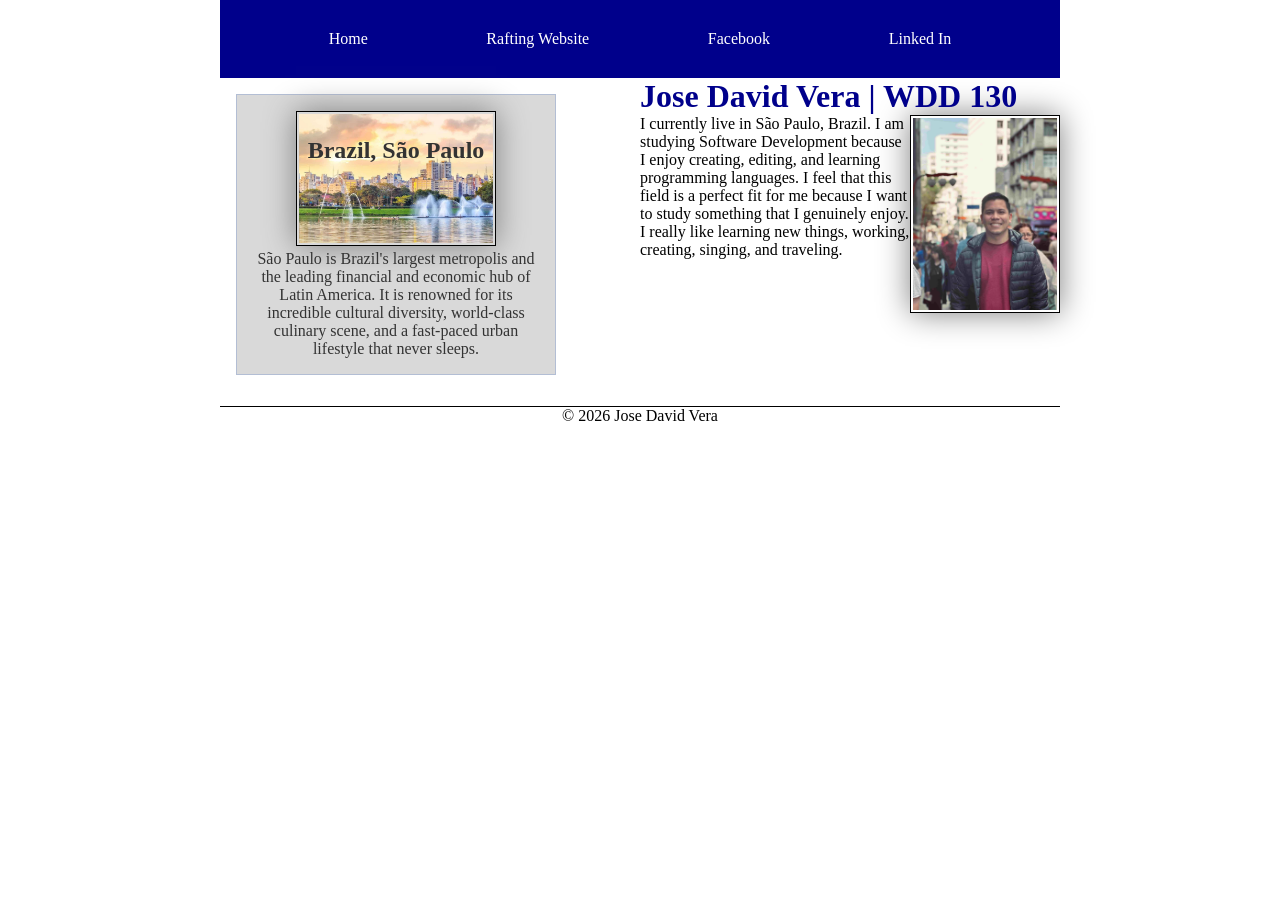
<file: index.html>
<!DOCTYPE html>
<html lang="en">

<head>
    <meta charset="UTF-8">
    <meta name="viewport" content="width=device-width, initial-scale=1.0">
    <title>Jose David Vera | WDD 130</title>
    <meta name="description"
      content="Sao Paulo is a great city, known for its rapid development and technological environment.">
    <meta name="author" content="Jose David Vera">
    <link rel="stylesheet" href="styles/styles.css">
</head>

<body>
    <header>
        <nav>
            <a href="#">Home</a>
            <a href="wwr/">Rafting Website</a>
            <a href="https://facebook.com">Facebook</a>
            <a href="https//linkedin.com">Linked In</a>

        </nav>
    </header>
    <div class="grid">
        <main>
            <h1>Jose David Vera | WDD 130</h1>
            <img src="images/profile.jpg" alt="A photo of myself in Chinatown" width="200">
            <p>I currently live in São Paulo, Brazil. I am studying Software Development because I
                enjoy
                creating, editing, and learning programming languages.
                I feel that this field is a perfect fit for me because I want to study something
                that I
                genuinely enjoy.

                I really like learning new things, working, creating, singing, and traveling.</p>


        </main>
        <aside class="box">
            <h2>Brazil, São Paulo</h2>
            <img src="images/sao-paulo.jpg" alt="A view of São Paulo's urban environment">
            <p>São Paulo is Brazil's largest metropolis and the leading financial and economic hub
                of
                Latin America.

                It is renowned for its incredible cultural diversity, world-class culinary scene,
                and a
                fast-paced urban lifestyle that never sleeps.</p>
        </aside>
    </div>
    <footer>
        <p>© 2026 Jose David Vera</p>
    </footer>

</body>

</html>
</file>
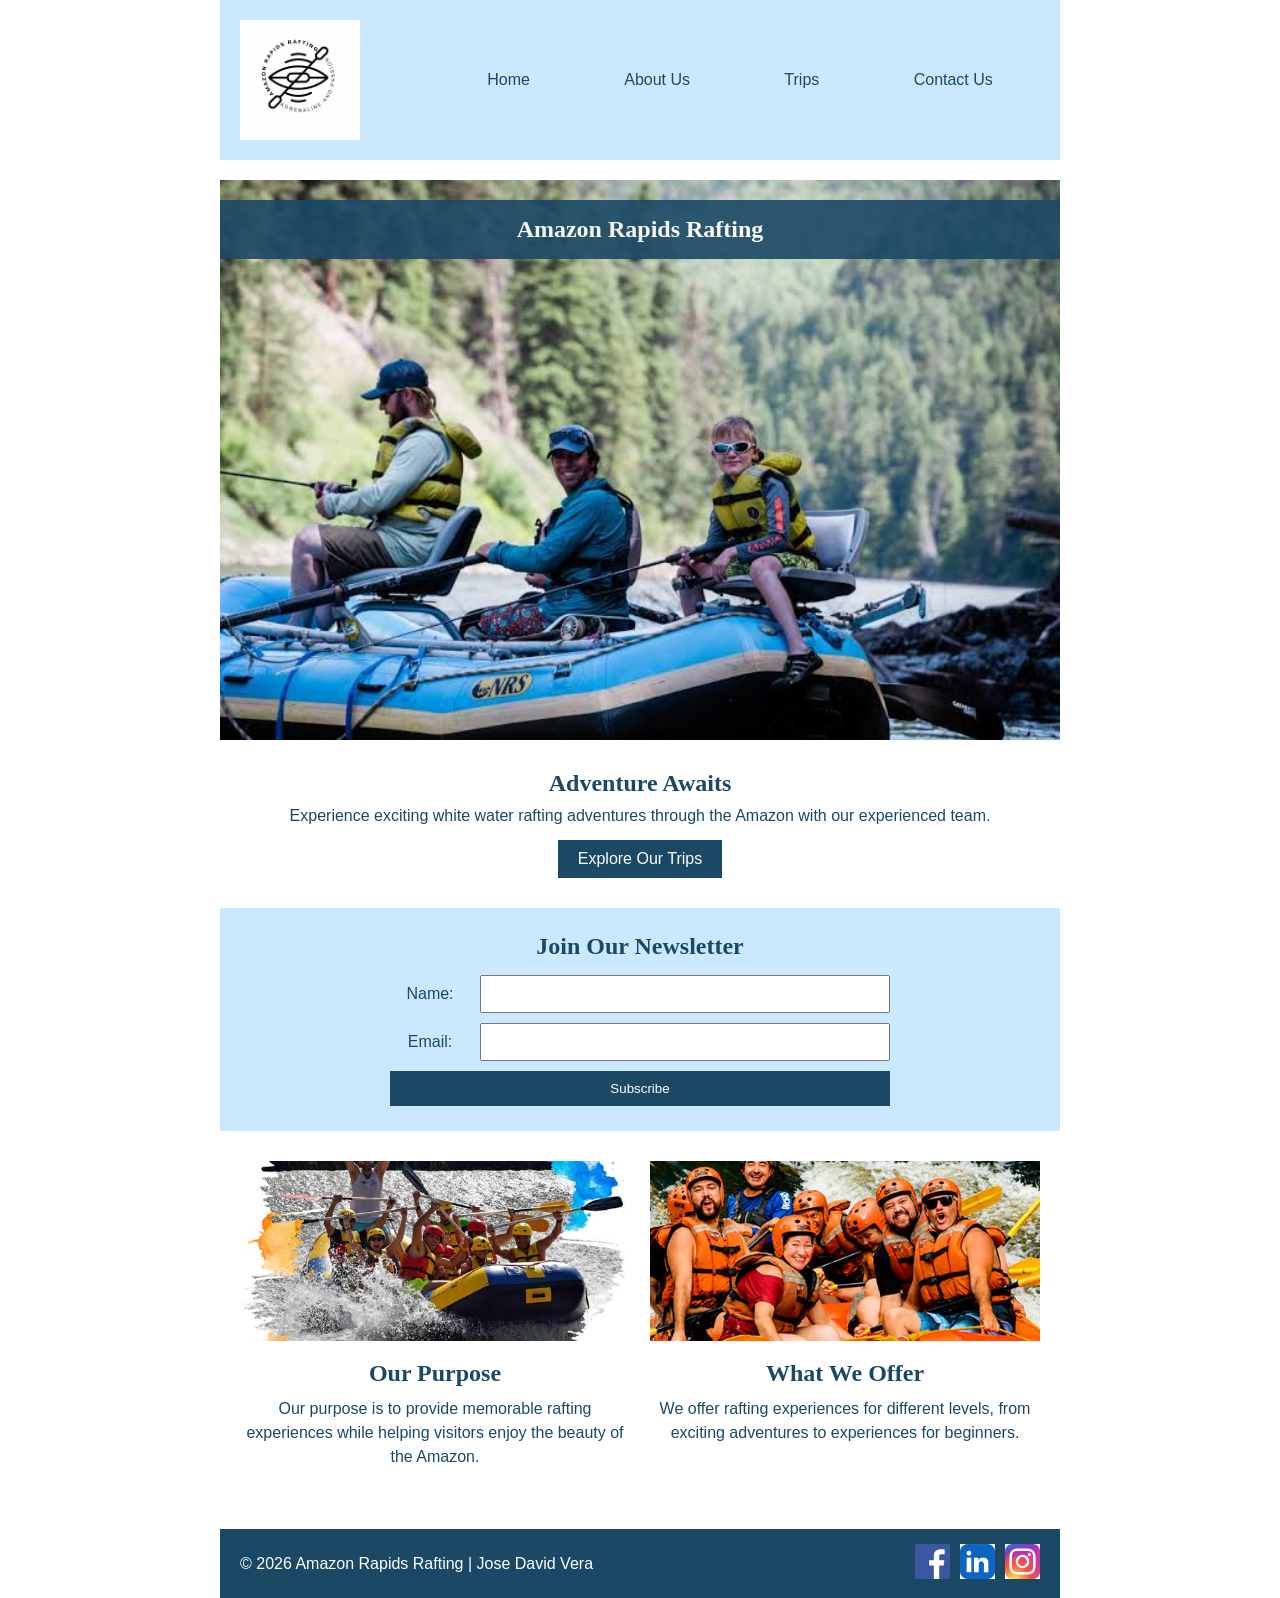
<file: wwr/index.html>
<!DOCTYPE html>
<html lang="en-US">

<head>
    <meta charset="UTF-8">
    <meta name="viewport" content="width=device-width, initial-scale=1.0">
    <meta name="description"
      content="Explore exciting white water rafting adventures with Amazon Rapids Rafting.">
    <meta name="author" content="Jose David Vera">
    <title>Home | Amazon Rapids Rafting</title>

    <link rel="stylesheet" href="styles/rafting.css">
</head>

<body>

    <header>
        <img src="images/logo_great.jpg" alt="Amazon Rapids Rafting logo">

        <nav>
            <a href="index.html">Home</a>
            <a href="about.html">About Us</a>
            <a href="trips.html">Trips</a>
            <a href="contact.html">Contact Us</a>
        </nav>
    </header>

    <main>

        <section class="hero">
            <!-- TODO: choose your main rafting image -->
            <img src="images/adventure.jpg" alt="White water rafting adventure">

            <h1>Amazon Rapids Rafting</h1>
        </section>

        <section class="home-intro">
            <h2>Adventure Awaits</h2>
            <p>
                Experience exciting white water rafting adventures
                through the Amazon with our experienced team.
            </p>

            <a href="trips.html">Explore Our Trips</a>
        </section>

        <section class="newsletter">
            <h2>Join Our Newsletter</h2>

            <form>
                <label for="name">Name:</label>
                <input type="text" id="name" name="name">

                <label for="email">Email:</label>
                <input type="email" id="email" name="email">

                <button type="submit">Subscribe</button>
            </form>
        </section>

        <section class="home-grid">

            <div>

                <img src="images/enjoying.jpg" alt="People enjoying a rafting adventure">

                <h2>Our Purpose</h2>
                <p>
                    Our purpose is to provide memorable rafting experiences
                    while helping visitors enjoy the beauty of the Amazon.
                </p>
            </div>

            <div>

                <img src="images/experience.jpg" alt="Rafting experience">

                <h2>What We Offer</h2>
                <p>
                    We offer rafting experiences for different levels,
                    from exciting adventures to experiences for beginners.
                </p>
            </div>

        </section>

    </main>

    <footer>
        <p>© 2026 Amazon Rapids Rafting | Jose David Vera</p>

        <div class="socialmedia">
            <a href="#">
                <img src="images/facebook.png" alt="Facebook">
            </a>

            <a href="#">
                <img src="images/linkedin.png" alt="LinkedIn">
            </a>

            <a href="#">
                <img src="images/instagram.jpg" alt="Instagram">
            </a>
        </div>
    </footer>

</body>

</html>
</file>
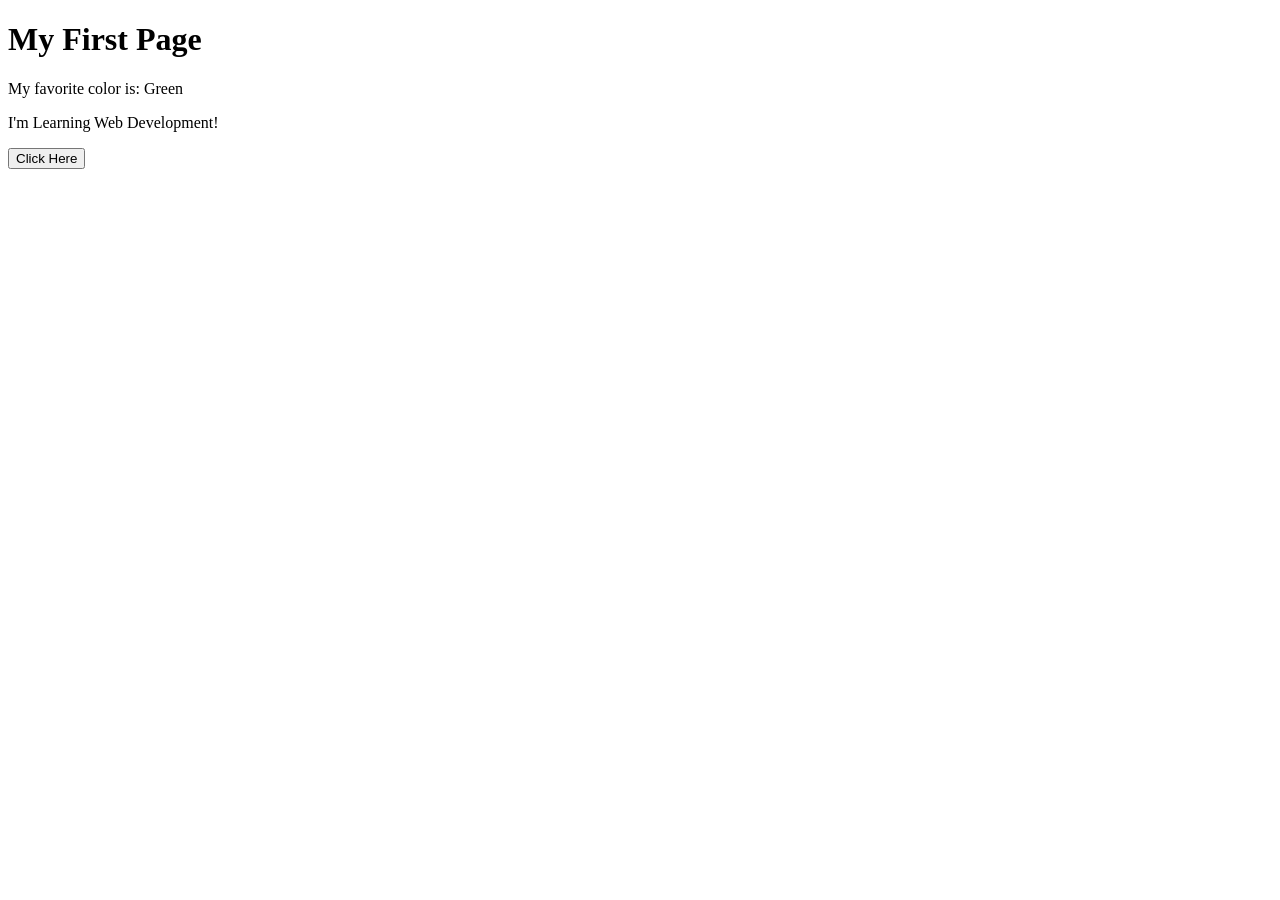
<file: week01/first-page.html>
<!DOCTYPE html>
<html lang="en">

<head>
    <meta charset="UTF-8">
    <meta name="viewport" content="width=device-width, initial-scale=1.0">
    <title>My First Page</title>
</head>

<body>
    <h1>My First Page</h1>
    <p>My favorite color is: Green</p>

    <p>I'm Learning Web Development! </p>

    <input type="button" value="Click Here" />

</body>

</html>
</file>
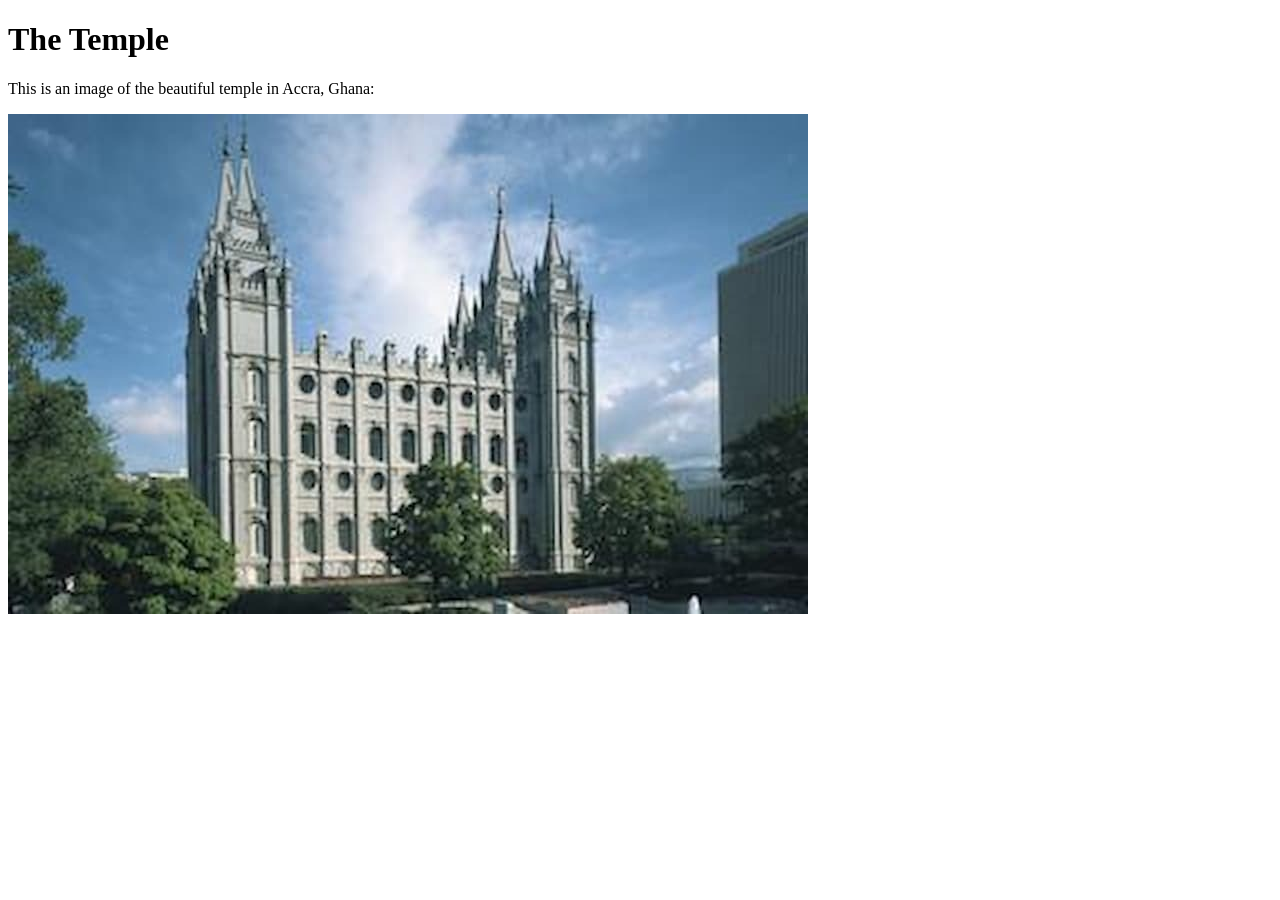
<file: week01/images.html>
<!DOCTYPE html>
<html lang="en">

<head>
    <meta charset="UTF-8">
    <meta name="viewport" content="width=device-width, initial-scale=1.0">
    <title>Temple Image</title>
</head>

<body>
    <h1>The Temple</h1>
    <p>This is an image of the beautiful temple in Accra, Ghana:</p>
    <img src="images/temple-small.jpeg" alt="The big temple of Salt Lake">

</body>

</html>
</file>
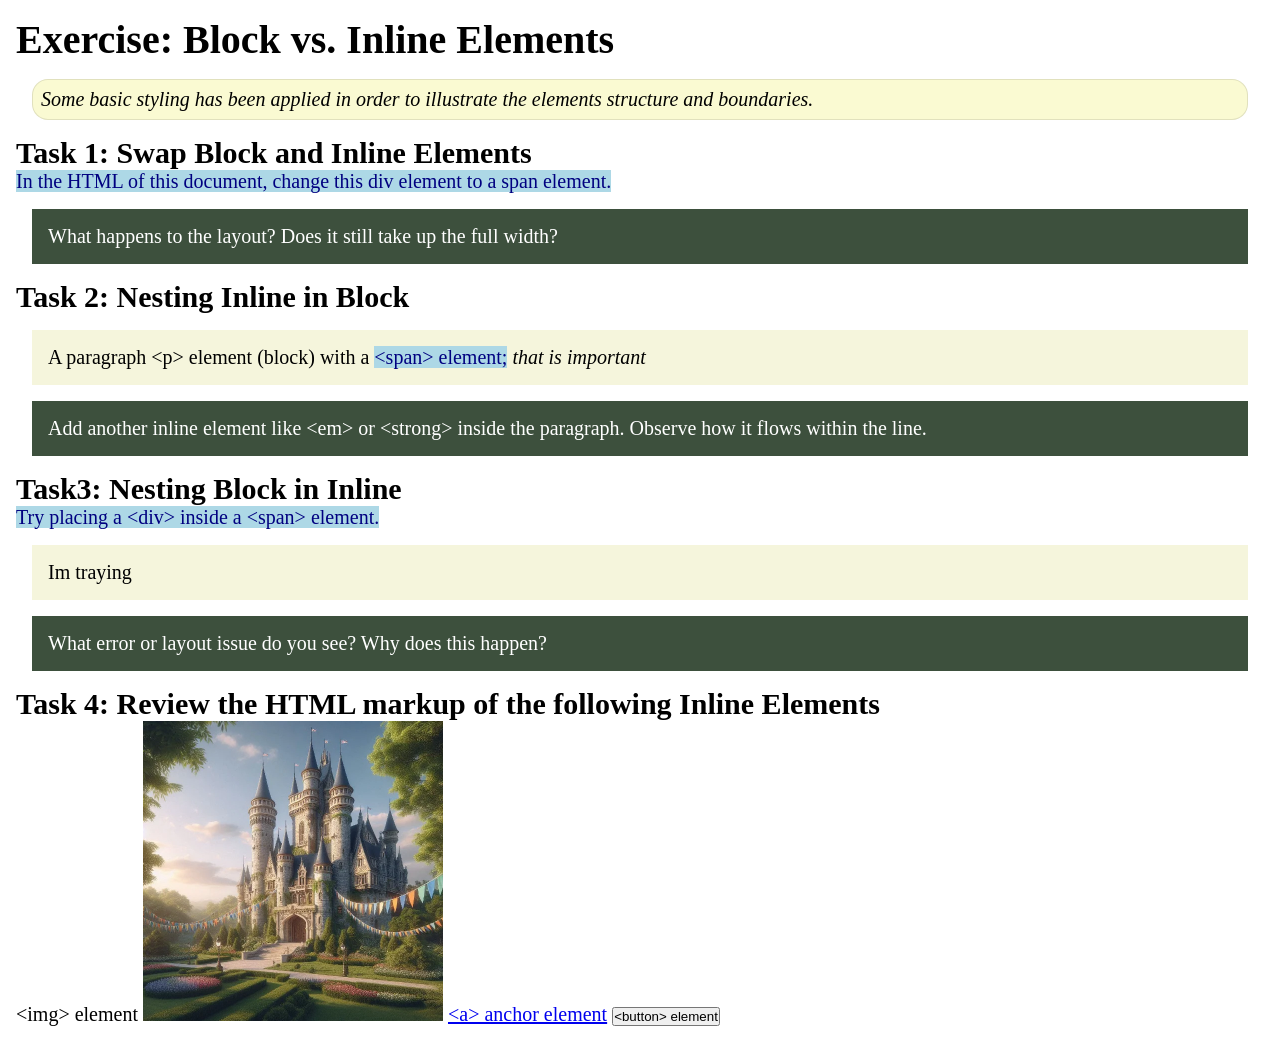
<file: week02/block-vs-inline.html>
<!DOCTYPE html>
<html lang="en">

<head>
    <meta charset="UTF-8">
    <meta name="viewport" content="width=device-width, initial-scale=1.0">
    <title>Exercise: Block vs. Inline Elements</title>
    <link rel="stylesheet" href="styles/block-vs-inline.css">
</head>

<body>
    <main>
        <h1>Exercise: Block vs. Inline Elements</h1>
        <p class="note">Some basic styling has been applied in order to illustrate the elements
            structure and
            boundaries.</p>

        <h2>Task 1: Swap Block and Inline Elements</h2>
        <span>In the HTML of this document, change this div element to a span element.</span>

        <p class="question">What happens to the layout? Does it still take up the full width?</p>

        <h2>Task 2: Nesting Inline in Block</h2>
        <p>A paragraph &lt;p&gt; element (block) with a <span>&lt;span&gt; element;</span> <em>that
                is important</em></p>
        <p class="question">Add another inline element like &lt;em&gt; or &lt;strong&gt; inside the
            paragraph. Observe
            how it flows within the line.</p>

        <h2>Task3: Nesting Block in Inline</h2>
        <span>Try placing a &lt;div&gt; inside a &lt;span&gt; element.</span>
        <div>Im traying</div>
        <p class="question">What error or layout issue do you see? Why does this happen?</p>


        <h2>Task 4: Review the HTML markup of the following Inline Elements</h2>
        &lt;img&gt; element
        <img src="images/castle.webp" alt="placeholder image (images are inline)" width="300"
          height="300">
        <a href="https://churchofjesuschrist.org">&lt;a&gt; anchor element</a>
        <button type="button">&lt;button&gt; element</button>
    </main>
</body>

</html>
</file>
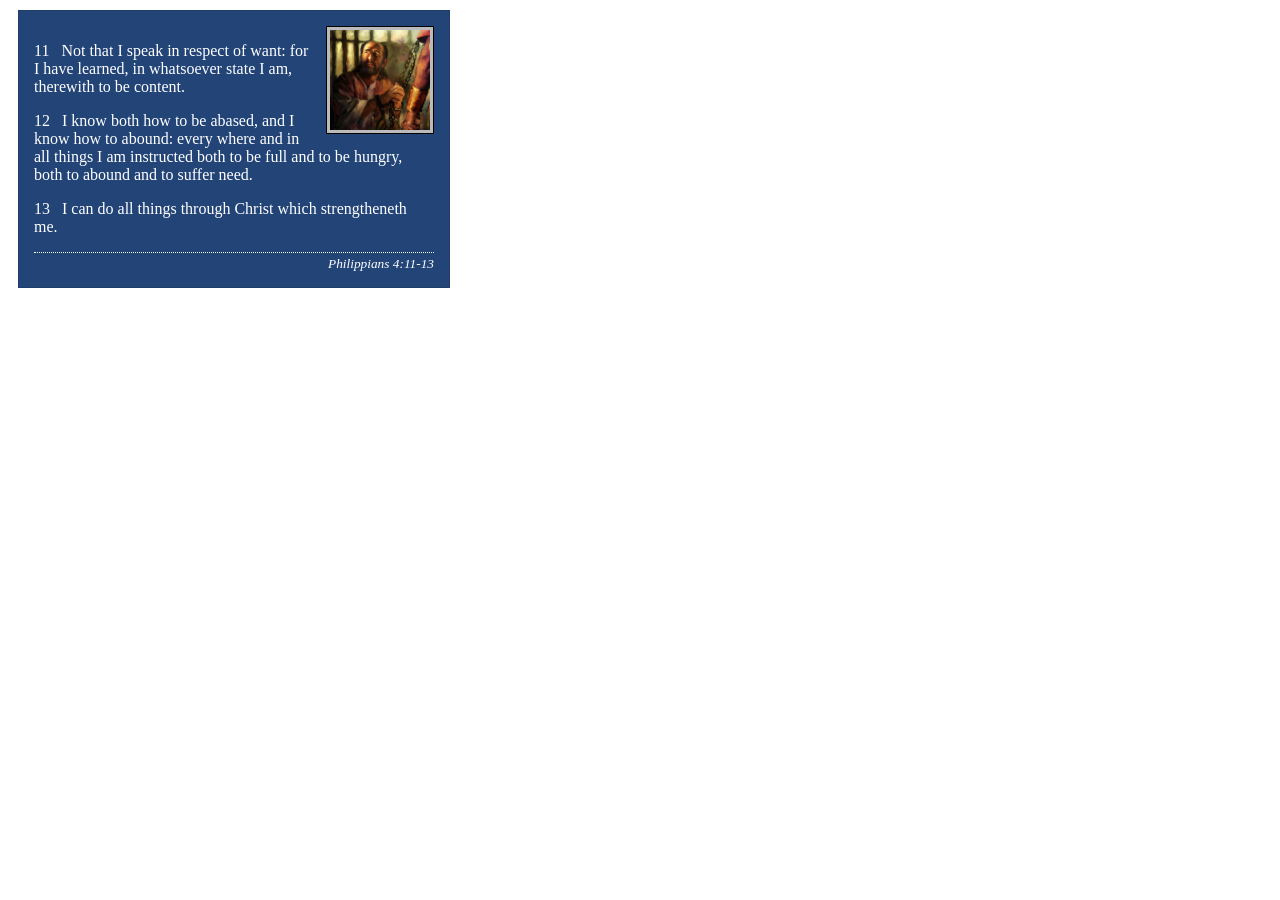
<file: week02/box-model-solution.html>
<!DOCTYPE html>
<html lang="en">
<head>
    <meta charset="UTF-8">
    <meta name="viewport" content="width=device-width, initial-scale=1.0">
    <title>Box Model Activity</title>
    <link rel="stylesheet" href="styles/box-model-solution.css">
</head>
<body>
    <main>
        <div class="callout">
            <img src="images/apostle-paul-imprisoned.webp" alt="Paul the Apostle - Imprisoned in Rome" width="200" height="200">
            <blockquote>
                <p>11 &nbsp; Not that I speak in respect of want: for I have learned, in whatsoever state I am, therewith to be content.</p>
                <p>12 &nbsp; I know both how to be abased, and I know how to abound: every where and in all things I am instructed both to be full and to be hungry, both to abound and to suffer need.</p>
                <p>13 &nbsp; I can do all things through Christ which strengtheneth me.</p>
            </blockquote>
            <cite>Philippians 4:11-13</cite>
        </div>
    </main>
</body>
</html>
</file>
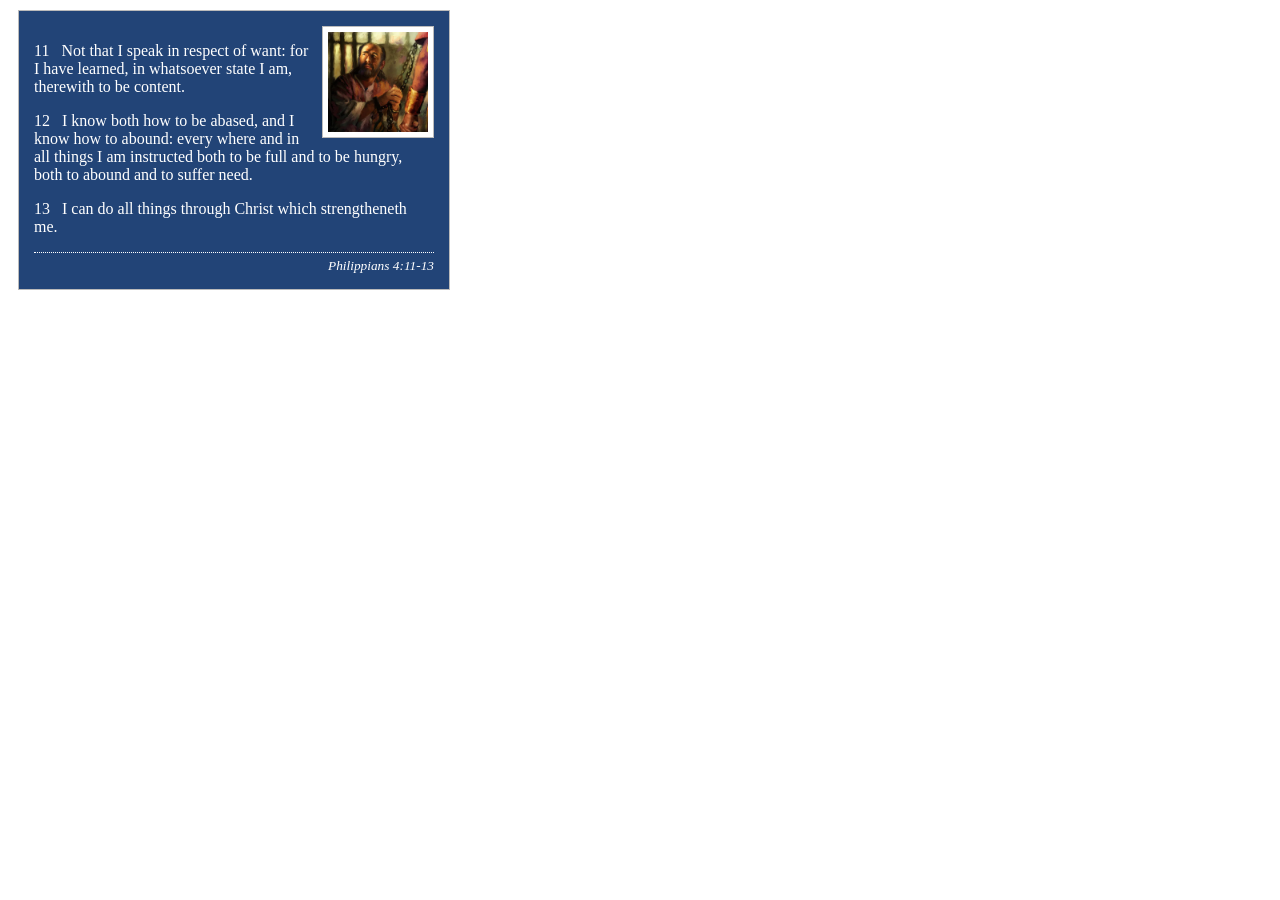
<file: week02/box-model.html>
<!DOCTYPE html>
<html lang="en">

<head>
    <meta charset="UTF-8">
    <meta name="viewport" content="width=device-width, initial-scale=1.0">
    <title>Box Model Activity</title>
    <link rel="stylesheet" href="styles/box-model.css">
</head>

<body>
    <main>
        <div class="callout">
            <img src="images/apostle-paul-imprisoned.webp"
              alt="Paul the Apostle - Imprisoned in Rome" width="200" height="200">
            <blockquote>
                <p>11 &nbsp; Not that I speak in respect of want: for I have learned, in whatsoever
                    state I am, therewith to be content.</p>
                <p>12 &nbsp; I know both how to be abased, and I know how to abound: every where and
                    in all things I am instructed both to be full and to be hungry, both to abound
                    and to suffer need.</p>
                <p>13 &nbsp; I can do all things through Christ which strengtheneth me.</p>
            </blockquote>
            <cite>Philippians 4:11-13</cite>
        </div>
    </main>
</body>

</html>
</file>
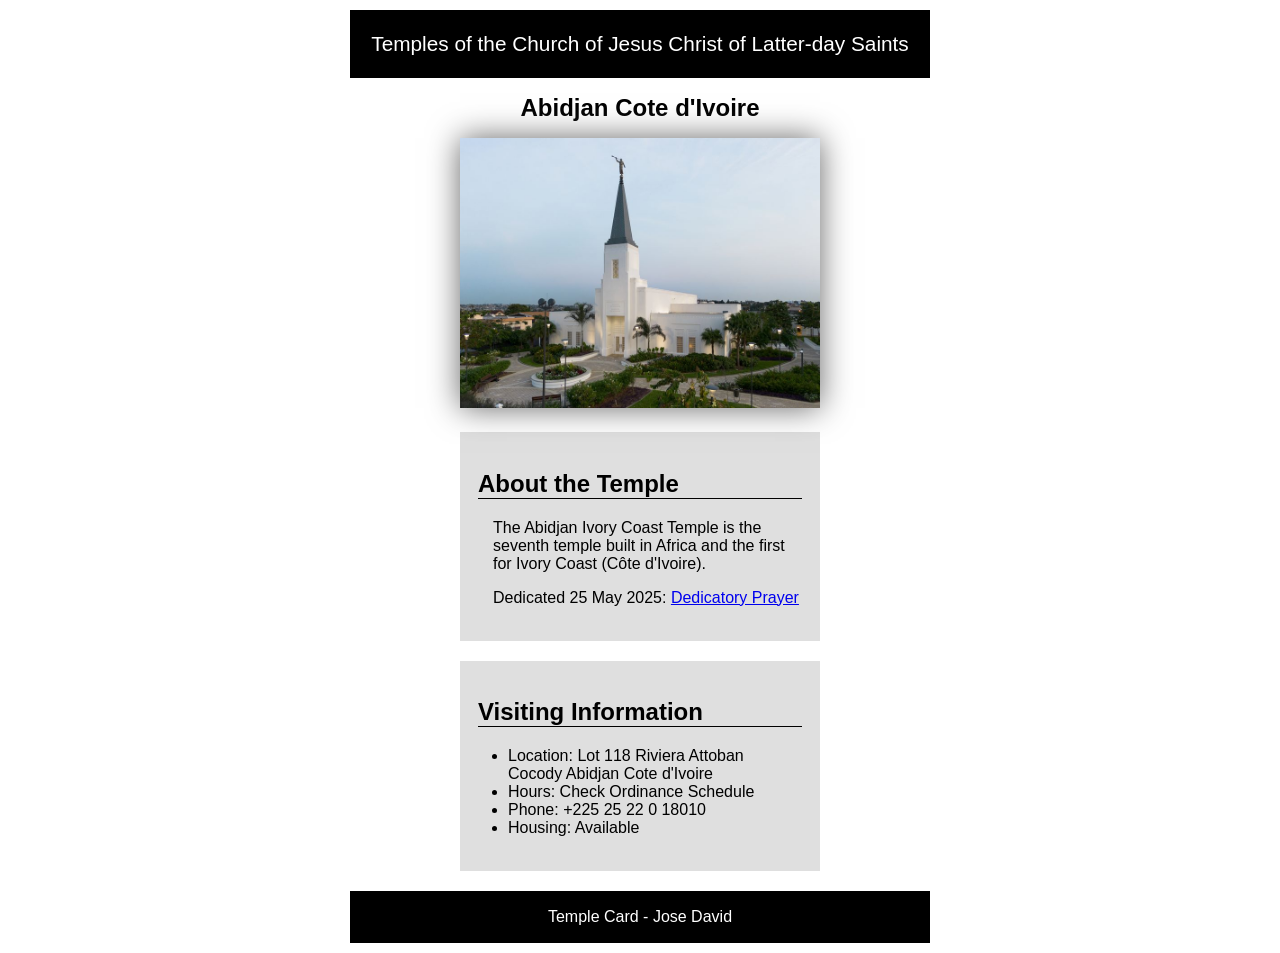
<file: week02/temple.html>
<!DOCTYPE html>
<html lang="en">

<head>
    <meta charset="UTF-8">
    <meta name="viewport" content="width=device-width, initial-scale=1.0">
    <title>Temple Card - Abidjan Cote d'Ivoire</title>
    <link rel="stylesheet" href="styles/temple.css">
</head>

<body>
    <header>
        <p>Temples of the Church of Jesus Christ of Latter-day Saints</p>
    </header>
    <main>
        <h1>Abidjan Cote d'Ivoire</h1>
        <picture>
            <img src="images/abidjan-ivory-coast.jpeg" alt="Abidjan Cote d'Ivoire Temple">
        </picture>
        <section>
            <h2>About the Temple</h2>
            <p>The Abidjan Ivory Coast Temple is the seventh temple built in Africa and the first
                for Ivory Coast (Côte
                d'Ivoire).</p>
            <p>Dedicated 25 May 2025: <a
                  href="https://www.churchofjesuschrist.org/temples/dedicatory-prayer/abidjan-ivory-coast-temple/2025-05-25?lang=eng"
                  target="_blank" rel="noopener noreferrer">Dedicatory Prayer</a></p>
        </section>
        <section>
            <h2>Visiting Information</h2>
            <ul>
                <li>Location: Lot 118 Riviera Attoban Cocody Abidjan Cote d'Ivoire</li>
                <li>Hours: Check Ordinance Schedule</li>
                <li>Phone: +225 25 22 0 18010</li>
                <li>Housing: Available</li>
            </ul>
        </section>
    </main>
    <footer>
        <p>Temple Card - Jose David</p>
    </footer>
</body>

</html>
</file>
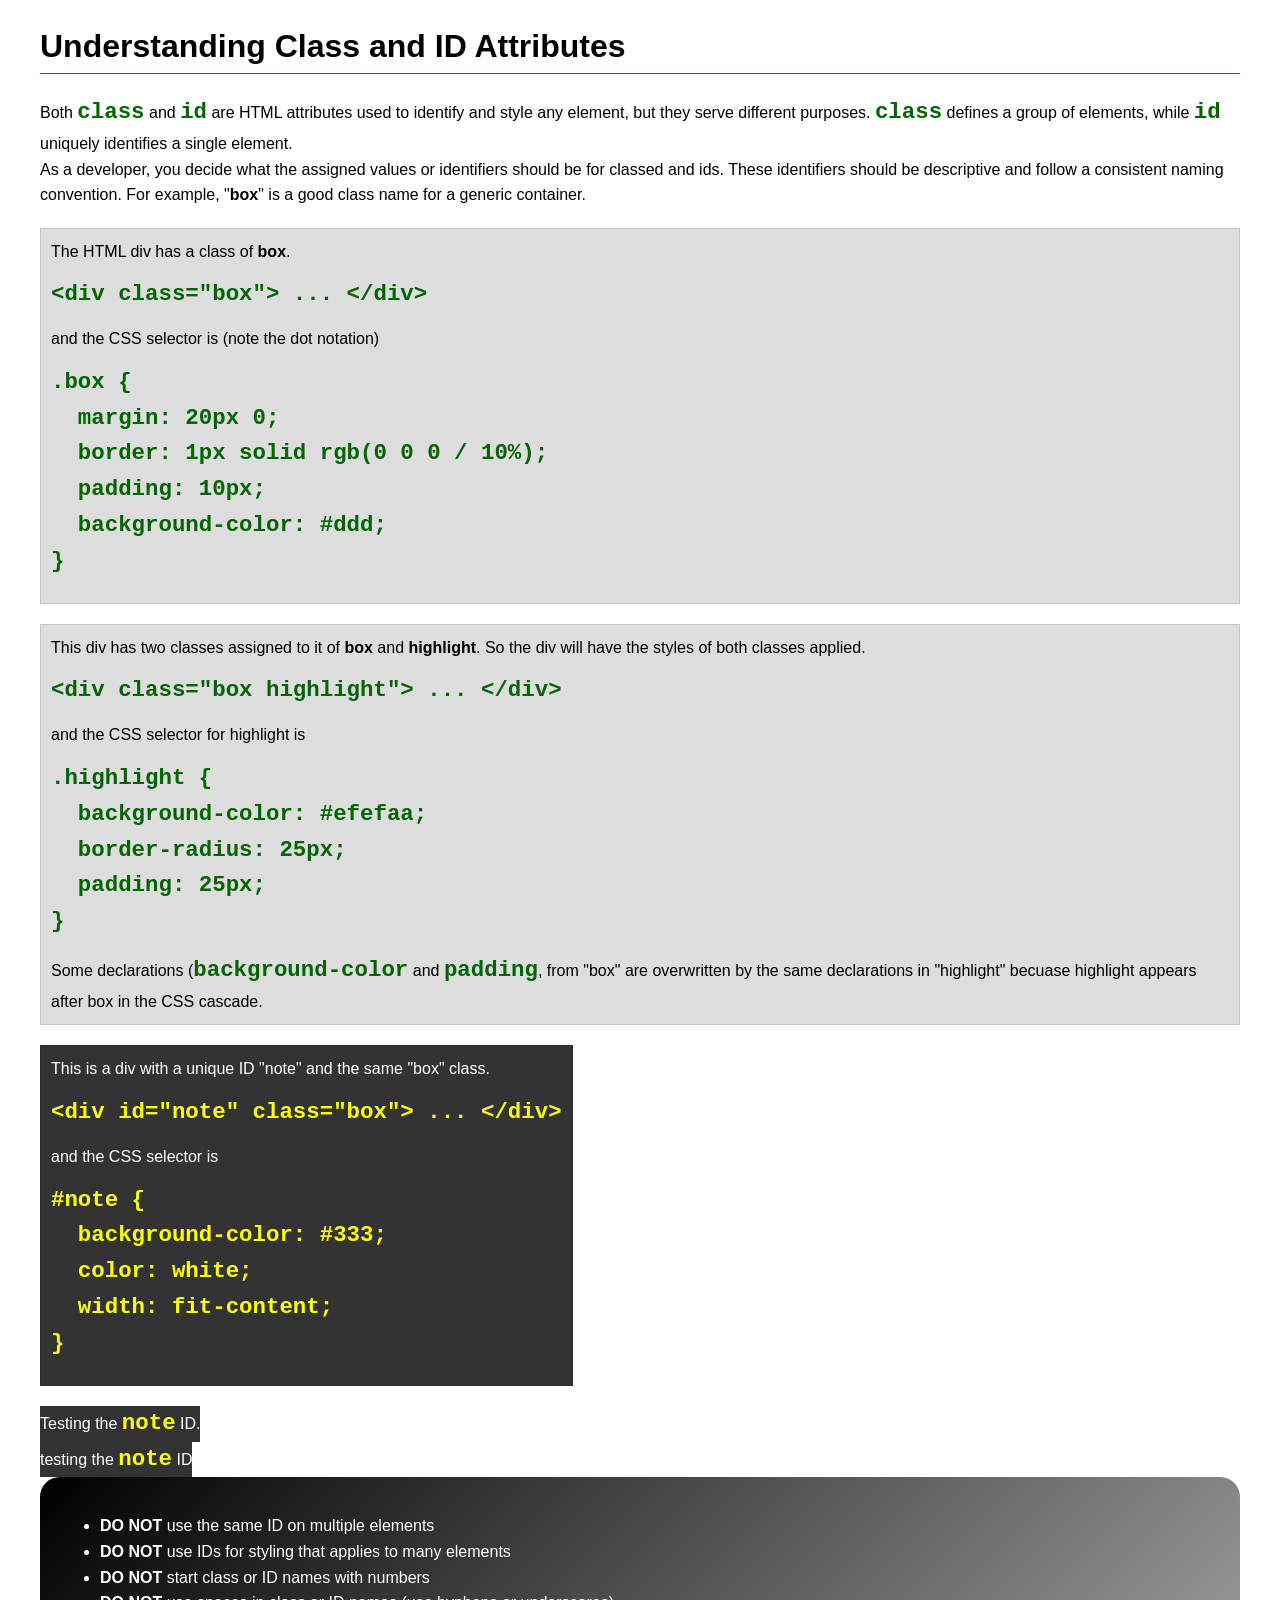
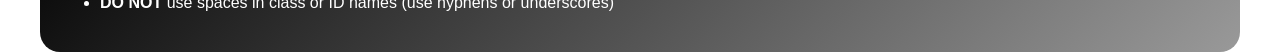
<file: week03/class-and-id.html>
<!DOCTYPE html>
<html lang="en">

<head>
    <meta charset="UTF-8">
    <meta name="viewport" content="width=device-width, initial-scale=1.0">
    <title>Class vs ID Attributes</title>
    <link rel="stylesheet" href="styles/class-and-id.css">
</head>

<body>
    <h1>Understanding Class and ID Attributes</h1>
    <p>Both <code>class</code> and <code>id</code> are HTML attributes used to identify and style
        any element, but they
        serve different purposes. <code>class</code> defines a group of elements, while
        <code>id</code> uniquely
        identifies a single element.
    </p>
    <p>As a developer, you decide what the assigned values or identifiers should be for classed and
        ids. These
        identifiers should be
        descriptive and follow a consistent naming convention. For example, "<strong>box</strong>"
        is a good class name
        for a generic container.</p>
    <div class="box">
        <p>The HTML div has a class of <strong>box</strong>.</p>
        <pre><code class="html">&lt;div class="box"&gt; ... &lt;/div&gt;</code></pre>
        and the CSS selector is (note the dot notation)
        <pre><code class="css">.box {
  margin: 20px 0;
  border: 1px solid rgb(0 0 0 / 10%);
  padding: 10px;
  background-color: #ddd; 
}</code></pre>
    </div>

    <div class="box">
        <p>This div has two classes assigned to it of <strong>box</strong> and
            <strong>highlight</strong>. So the div
            will have the styles of both classes applied.
        </p>
        <pre><code class="html">&lt;div class="box highlight"&gt; ... &lt;/div&gt;</code></pre>
        and the CSS selector for highlight is
        <pre><code class="css">.highlight {
  background-color: #efefaa;
  border-radius: 25px;
  padding: 25px;
}</code></pre>
        <p>Some declarations (<code>background-color</code> and <code>padding</code>, from "box" are
            overwritten by the same declarations in "highlight" becuase highlight appears after box
            in the CSS cascade.</p>
    </div>

    <div id="note" class="box">
        <p>This is a div with a unique ID "note" and the same "box" class.</p>
        <pre><code class="html">&lt;div id="note" class="box"&gt; ... &lt;/div&gt;</code></pre>
        and the CSS selector is
        <pre><code class="css">#note {
  background-color: #333;
  color: white;
  width: fit-content;
}</code></pre>
    </div>

    <div id="note">
        <p>Testing the <code>note</code> ID.</p>
    </div>
    <div id="note">
        <p>testing the <code>note</code> ID</p>
    </div>

    <section id="best-practice">
        <ul>
            <li><strong>DO NOT</strong> use the same ID on multiple elements</li>
            <li><strong>DO NOT</strong> use IDs for styling that applies to many elements</li>
            <li><strong>DO NOT</strong> start class or ID names with numbers</li>
            <li><strong>DO NOT</strong> use spaces in class or ID names (use hyphens or underscores)
            </li>
        </ul>
    </section>


</body>

</html>
</file>
<file: styles/styles.css>
* {
    margin: 0;
    padding: 0;
    box-sizing: border-box;
}

:root {
    --primary-color: darkblue;
    --secondary-color: white;
    --image-width: 150px;
    --image-height: auto;
    --image-border: 1px solid black;
    --image-padding: 2px;
    --image-shadow: 0 0 30px gray;
}

header,
.grid,
footer {
    max-width: 840px;
    margin: 0 auto;

}

nav {
    background-color: var(--primary-color);
    padding: 10px;
    display: flex;
    justify-content: space-evenly;
    align-items: center;
}

nav a {
    color: var(--secondary-color);
    display: block;
    padding: 20px;
    text-decoration: none;
    font-family: lato;

}

h1 {
    color: var(--primary-color);

}

main {
    max-width: 840px;
}

img {
    width: var(--image-width);
    height: var(--image-height);
    border: var(--image-border);
    padding: var(--image-padding);
    box-shadow: var(--image-shadow);
}

p {
    padding: 0px;
}

main {
    max-width: 840px;
    grid-column: 2/3;
}

aside {
    position: relative;
    width: 20rem;
    margin: 1rem;
    border: 1px solid rgb(26 83 189 / 0.2);
    padding: 1rem;
    background-color: #eee;
    color: #333;
    text-align: center;
    grid-column: 1/2;
    grid-row: 1/2;
}

h2 {
    position: absolute;
    top: 42px;
    left: 50%;
    transform: translateX(-50%);
    width: 200px;
    text-align: center;
}

aside img {
    width: 200px;
    height: auto;
    border: 1px solid black;
    padding: 2px;
    box-shadow: 0 0 30px gray;
}

main img {
    width: var(--image-width);
    height: var(--image-height);
    float: right;
}

p {
    padding: 0;
}

footer {
    margin-top: 15px;
    border-top: 1px solid #000;
    text-align: center;
}

.box {
    margin: 1rem;
    padding: 1rem;
    background-color: #d9d9d9;
}

.grid {
    display: grid;
    grid-template-columns: 1fr 1fr;
}
</file>
<file: wwr/styles/rafting.css>
:root {
    --primary-color: #1b4965;
    --accent1-color: #cae9ff;
    --accent2-color: #1b4965;

    --heading-font: Georgia, "Times New Roman", serif;
    --body-font: Arial, Helvetica, sans-serif;
}

* {
    margin: 0;
    padding: 0;
    box-sizing: border-box;
}

body {
    font-family: var(--body-font);
    color: var(--primary-color);
}

header,
main,
footer {
    width: 840px;
    margin: 0 auto;
}

h1,
h2 {
    font-family: var(--heading-font);
    color: var(--primary-color);
}

/* HEADER */

header {
    display: grid;
    grid-template-columns: 200px 1fr;
    align-items: center;
    background-color: var(--accent1-color);
    padding: 20px;
}

header > img {
    width: 120px;
    height: auto;
}

/* NAVIGATION */

header nav {
    display: flex;
    justify-content: space-around;
    align-items: center;
}

header nav a {
    color: var(--primary-color);
    text-decoration: none;
    padding: 10px 15px;
}

header nav a:hover {
    color: white;
    background-color: var(--primary-color);
}

/* HERO */

.hero {
    position: relative;
    margin-top: 20px;
}

.hero > img {
    display: block;
    width: 100%;
    height: auto;
}

.hero h1 {
    position: absolute;
    top: 20px;
    width: 100%;
    padding: 16px;
    text-align: center;
    background-color: var(--primary-color);
    color: white;
    opacity: 0.9;
}

.hero article {
    position: absolute;
    bottom: 20px;
    left: 20px;
    right: 20px;
    background-color: var(--accent1-color);
    padding: 15px;
}

.hero article img {
    float: right;
    width: 125px;
    margin-left: 15px;
}

/* HISTORY */

.history {
    margin-top: 30px;
    padding: 20px;
    background-color: var(--accent1-color);
}

.history h2 {
    text-align: center;
    margin-bottom: 20px;
}

.history-content {
    display: grid;
    grid-template-columns: 1fr 200px 1fr;
    gap: 20px;
    align-items: center;
}

.history-content img {
    width: 100%;
    height: auto;
}

.history-content p {
    line-height: 1.5;
}

/* ADVENTURES */

.adventures {
    margin-top: 30px;
    padding: 20px;
}

.adventures h2 {
    text-align: center;
    margin-bottom: 20px;
}

.adventure-gallery {
    display: flex;
    justify-content: space-between;
    gap: 10px;
}

.adventure-gallery figure {
    flex: 1;
    text-align: center;
}

.adventure-gallery img {
    width: 100%;
    height: 110px;
    object-fit: cover;
}

.adventure-gallery figcaption {
    font-size: 14px;
    margin-top: 8px;
}

/* CONTACT PAGE */

.contact-page {
    display: grid;
    grid-template-columns: 1fr 1fr;
    gap: 20px;
    padding-top: 20px;
}

.contact-page > h1 {
    grid-column: 1 / -1;
    text-align: center;
    margin-bottom: 0;
}

/* CONTACT INFORMATION */

.contact-info {
    grid-column: 1 / -1;
    text-align: center;
    padding: 0 20px;
}

.contact-info h2 {
    margin-bottom: 10px;
}

.contact-info p {
    margin-bottom: 5px;
}

/* MAP */

.map-section {
    grid-column: 1;
    padding: 0 20px;
}

.map-section iframe {
    display: block;
    width: 100%;
    height: 250px;
    border: 0;
}

/* CONTACT FORM */

.contact-form {
    grid-column: 2;
    padding: 0 20px;
}

.contact-form h2 {
    text-align: center;
    margin-bottom: 10px;
}

.contact-form form {
    display: grid;
    grid-template-columns: 60px 1fr;
    column-gap: 10px;
    row-gap: 5px;
    align-items: start;
}

.contact-form label {
    font-weight: normal;
}

.contact-form input[type="text"],
.contact-form input[type="email"],
.contact-form textarea {
    width: 100%;
    padding: 5px;
    font-family: var(--body-font);
    font-size: 1rem;
}

.contact-form form > p {
    margin: 4px 0 0;
    line-height: 1.1;
}

.radio-options {
    display: flex;
    flex-direction: column;
    gap: 4px;
}

.radio-options label {
    display: flex;
    align-items: center;
    gap: 5px;
}

.contact-form input[type="radio"],
.contact-form input[type="checkbox"] {
    width: auto;
    height: auto;
    padding: 0;
    margin: 0;
    font-size: initial;
    appearance: auto;
}

/* MESSAGE */

.contact-form .message-label {
    grid-column: 1 / -1;
    margin-top: 5px;
}

.contact-form textarea {
    grid-column: 1 / -1;
    resize: vertical;
    min-height: 100px;
}

/* CONTACT NEWSLETTER / CHECKBOX */

.contact-form .contact-newsletter {
    grid-column: 1 / -1;
    display: flex;
    align-items: center;
    gap: 6px;
    margin-top: 2px;
    padding: 0;
    background-color: transparent;
    text-align: left;
}

.contact-form .contact-newsletter input[type="checkbox"] {
    width: auto;
    height: auto;
    padding: 0;
    margin: 0;
    flex: 0 0 auto;
    appearance: auto;
}

/* CONTACT BUTTON */

.contact-form button {
    grid-column: 1 / -1;
    width: 100%;
    padding: 10px;
    background-color: var(--primary-color);
    color: white;
    border: none;
    font-size: 1rem;
    cursor: pointer;
}

.contact-form button:hover {
    background-color: var(--accent1-color);
    color: var(--primary-color);
}

/* EMPLOYEES */

.employees {
    grid-column: 1 / -1;
    margin-top: 20px;
    padding: 20px;
    background-color: #f5f5f5;
}

.employees h2 {
    text-align: center;
    margin-bottom: 20px;
}

.employee-gallery {
    display: flex;
    justify-content: space-around;
    gap: 20px;
}

.employee-gallery figure {
    flex: 1;
    text-align: center;
}

.employee-gallery img {
    width: 150px;
    height: 120px;
    object-fit: cover;
}

.employee-gallery figcaption {
    margin-top: 8px;
    font-size: 14px;
}

/* FOOTER */

footer {
    display: flex;
    justify-content: space-between;
    align-items: center;
    background-color: var(--accent2-color);
    color: white;
    padding: 15px 20px;
    margin-top: 30px;
}

footer p {
    margin: 0;
}

.socialmedia {
    display: flex;
    gap: 10px;
}

.socialmedia a {
    text-decoration: none;
}

.socialmedia img {
    width: 35px;
    height: 35px;
}

/* HOME PAGE */

.home-intro {
    text-align: center;
    padding: 30px 20px;
}

.home-intro h2 {
    margin-bottom: 10px;
}

.home-intro p {
    margin-bottom: 15px;
}

.home-intro a,
.trips-cta a {
    display: inline-block;
    padding: 10px 20px;
    background-color: var(--primary-color);
    color: white;
    text-decoration: none;
}

.home-intro a:hover,
.trips-cta a:hover {
    background-color: var(--accent1-color);
    color: var(--primary-color);
}

/* HOME NEWSLETTER */

.newsletter {
    padding: 25px 20px;
    background-color: var(--accent1-color);
    text-align: center;
}

.newsletter h2 {
    margin-bottom: 15px;
}

/* HOME NAME AND EMAIL INPUTS */

.newsletter input[type="text"],
.newsletter input[type="email"] {
    padding: 8px;
    font-size: 1rem;
    width: 100%;
}

/* HOME NEWSLETTER FORM */

.newsletter form {
    display: grid;
    grid-template-columns: 80px 1fr;
    max-width: 500px;
    margin: 0 auto;
    gap: 10px;
    align-items: center;
}

.newsletter button {
    grid-column: 1 / -1;
    padding: 10px;
    background-color: var(--primary-color);
    color: white;
    border: none;
    cursor: pointer;
}

.newsletter button:hover {
    background-color: white;
    color: var(--primary-color);
}

/* HOME GRID */

.home-grid {
    display: grid;
    grid-template-columns: 1fr 1fr;
    gap: 20px;
    padding: 30px 20px;
}

.home-grid div {
    text-align: center;
}

.home-grid img {
    width: 100%;
    height: 180px;
    object-fit: cover;
}

.home-grid h2 {
    margin: 15px 0 10px;
}

.home-grid p {
    line-height: 1.5;
}

/* TRIPS PAGE */

.trips-page {
    padding: 30px 20px;
    text-align: center;
}

.trips-page > h1 {
    margin-bottom: 10px;
}

.trip-grid {
    display: grid;
    grid-template-columns: repeat(3, 1fr);
    gap: 20px;
    margin-top: 30px;
}

.trip-grid article {
    padding: 15px;
    background-color: var(--accent1-color);
}

.trip-grid img {
    width: 100%;
    height: 160px;
    object-fit: cover;
}

.trip-grid h2 {
    margin: 15px 0 10px;
}

.trip-grid p {
    line-height: 1.5;
}

.trip-table {
    margin-top: 30px;
}

.trip-table h2 {
    margin-bottom: 15px;
}

.trip-table table {
    width: 100%;
    border-collapse: collapse;
}

.trip-table th,
.trip-table td {
    border: 1px solid var(--primary-color);
    padding: 10px;
}

.trip-table th {
    background-color: var(--primary-color);
    color: white;
}

.trip-table tr:nth-child(even) {
    background-color: var(--accent1-color);
}

.trips-cta {
    margin-top: 30px;
    padding: 25px;
    background-color: var(--accent1-color);
}

.trips-cta h2 {
    margin-bottom: 10px;
}

.trips-cta p {
    margin-bottom: 15px;
}
</file>
<file: week02/styles/block-vs-inline.css>
* {
    margin: 0;
    padding: 0;
}

body {
    font-size: 20px;
    margin: 1rem;
}

p,
div {
    background-color: beige;
    margin: 1rem;
    padding: 1rem;
}

span {
    color: navy;
    background-color: lightblue;
}

code {
    margin: 0;
    padding: 0;
    color: green;
    font-size: 1.2rem;
}

.note {
    font-style: italic;
    background-color: lightgoldenrodyellow;
    border-radius: 1rem;
    border: 1px solid rgb(0 0 0 / 10%);
    margin: 1rem;
    padding: .5rem;
}

.question {
    background-color: #3d503d;
    color: #fff;
}
</file>
<file: week02/styles/box-model-solution.css>
.callout {
    max-width: 400px;
    margin: 10px;
    border: 1px solid rgba(0, 0, 0, .1);
    padding: 15px;
    background-color: #247;
    color: #fff;
}

.callout img {
    float: right;
    margin: 0 0 10px 15px;
    border: 1px solid #000;
    padding: 3px;
    background-color: #bbb;
    width: 100px;
    height: auto;

}

blockquote {
    margin: 0;
}

cite {
    display: block;
    border-top: 1px dotted #fff;
    padding-top: 3px;
    text-align: right;
    font-size: smaller;
}
</file>
<file: week02/styles/box-model.css>
.callout {
    max-width: 400px;
    margin: 10px;
    border: 1px solid #bbb;
    padding: 15px;
    background-color: #224477;
    color: white;
}

.callout img {
    float: right;
    margin: 0 0 10px 10px;
    border: 1px solid #bbb;
    padding: 5px;
    background-color: white;
    width: 100px;
    height: auto;

}

blockquote {
    margin: 0;
}

cite {
    display: block;
    border-top: 1px dotted white;
    padding-top: 5px;
    text-align: right;
    font-size: smaller;
}
</file>
<file: week02/styles/temple.css>
body {
    width: 600px;
    margin: auto;
    font-family: lato, sans-serif
}

main {
    width: 60%;
    margin: auto;
}

header,
footer {
    background-color: black;
    text-align: center;
    color: white;
    padding: 1px;
    font-size: 1.3rem;
    margin: 10px;
}

footer {
    font-size: 1rem;
}

h1 {
    text-align: center;
    font-size: 1.5rem;
}

img {
    width: 100%;
    margin: auto;
    box-shadow: 0 0 30px #666;
}

section {
    width: 90%;
    background-color: #dfdfdf;
    margin: auto;
    padding: 5%;
    margin: 20px auto;
}

h2 {
    border-bottom: 1px solid black;
}

section p {
    margin-left: 15px;
}

section ul {
    margin-left: -10px;
}
</file>
<file: week03/styles/class-and-id.css>
body {
    font-family: Arial, sans-serif;
    line-height: 1.6;
    margin: 0;
    padding: 0 40px;
}

h1 {
    border-bottom: 1px solid rgb(0 110 182);
    padding-bottom: 0;
}



p {
    margin: 0;
}

code {
    color: darkgreen;
    font-weight: 700;
    font-size: 1.4rem;
}

/* Class examples - can be reused */

.box {
    margin: 20px 0;
    border: 1px solid rgb(0 0 0 / 10%);
    padding: 10px;
    background-color: #ddd; /* this is shorthand for #dddddd */
}

.highlight {
    background-color: #efefaa;
    border-radius: 25px;
    padding: 25px;
}

/* ID examples - should be unique */

#note {
    background-color: #333;
    color: white;
    width: fit-content;
}

#note code {
    color: yellow;
}

#best-practice {
    background: linear-gradient(135deg, #000 0%, #999 100%);
    color: white;
    border-radius: 20px;
    padding: 20px
}
</file>
